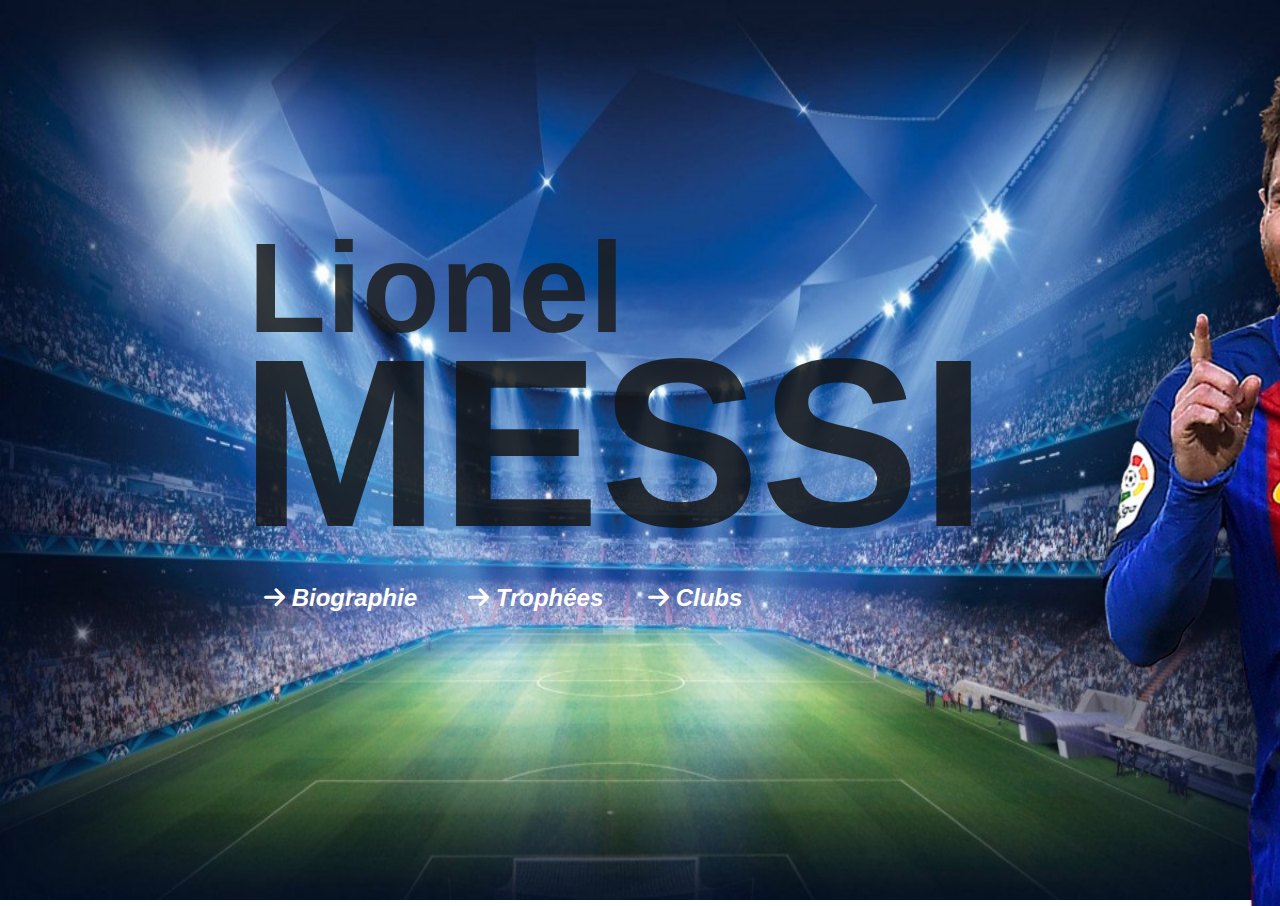
<file: index.html>
<!DOCTYPE html>
<html lang="fr">
<head>
    <meta charset="UTF-8">
    <meta name="viewport" content="width=device-width, initial-scale=1.0">
    <title>L'histoire folle de Lionel Messi le goat du football</title>
    <link rel="stylesheet" href="https://cdnjs.cloudflare.com/ajax/libs/font-awesome/6.7.2/css/all.min.css">
    <link rel="stylesheet" href="style.css">
</head>
<body>
    <img src="images/messi.png" class="image1"/>
    <img src="images/terrain.jpg" class="image2"/>

    <h1 class="t1"><b>
        MESSI
    </h1></b>

    <h1 class="t2"><b>
        Lionel
    </h1></b>

    <a href="bio.html">
        <h2 class="bio"><i>
            <i class="fa-solid fa-arrow-right"></i> Biographie
        </h2></i>
    </a>

    <a href="pal.html">
        <h2 class="pal"><i>
            <i class="fa-solid fa-arrow-right"></i> Trophées
        </h2></i>
    </a>

    <a href="club.html">
        <h2 class="club"><i>
            <i class="fa-solid fa-arrow-right"></i> Clubs
        </h2></i>
    </a>

</body>
</html>
</file>
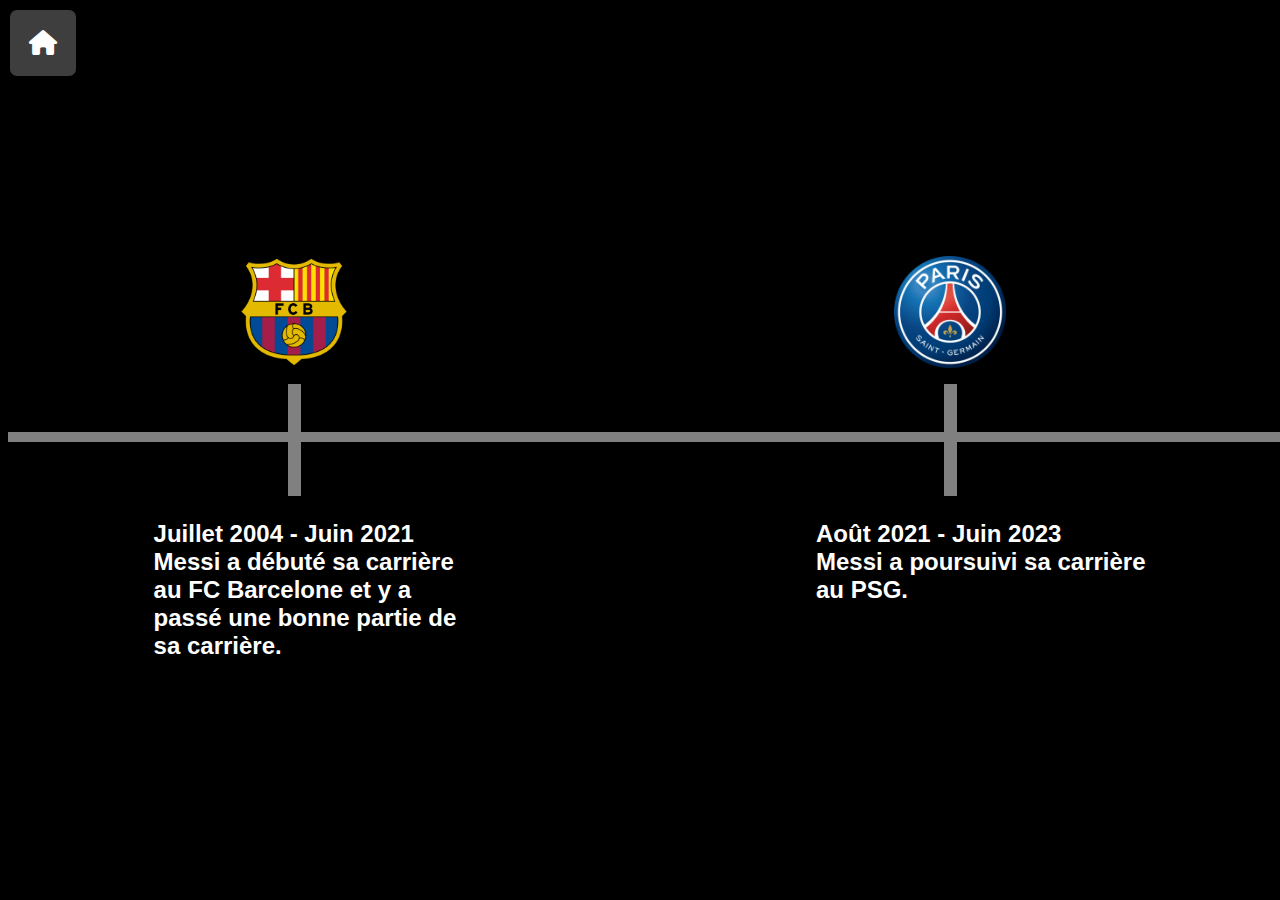
<file: club.html>
<!DOCTYPE html>
<html lang="en">
<head>
    <meta charset="UTF-8">
    <meta name="viewport" content="width=device-width, initial-scale=1.0">
    <link rel="stylesheet" href="styleclub.css">
    <link rel="stylesheet" href="https://cdnjs.cloudflare.com/ajax/libs/font-awesome/6.7.2/css/all.min.css">
    <title>Clubs</title>
</head>
<body>
    
    <div class="line"></div>
    <div class="trait1"></div>
    <div class="trait2"></div>
    <div class="trait3"></div>

    <a href="index.html">
        <div class="house">
            <i class="fa-solid fa-house"></i>
        </div>
    </a>

    <img src="images/barca.png" alt="" class="barca">
    <img src="images/psg.png" alt="" class="psg">
    <img src="images/im.png" alt="" class="im">

    <h1 class="t1">
        Juillet 2004 - Juin 2021 <br>Messi a débuté sa carrière <br> au FC Barcelone et y a <br>passé une bonne partie de <br> sa carrière.
    </h1>

    <h1 class="t2">
        Août 2021 - Juin 2023 <br> Messi a poursuivi sa carrière <br> au PSG.
    </h1>

    <h1 class="t3">
        Juillet 2023 - Actuellement <br> Messi est actuellement <br> à l'Inter Miami, club américain.
    </h1>

</body>
</html>
</file>
<file: style.css>
.image1{
    width: 700px;
    height: 850px;
    position: absolute;
    top: 3.5em;
    left: 64em;
    z-index: 999;
}

.image2{
    width: 100%;
    height: 100%;
    position: absolute;
    top: 0px;
    left: 0px;
    z-index: -9;
}

.t1{
    z-index: 9;
    position: absolute;
    font-size: 15em;
    font-family: Arial;
    top: 9rem;
    left: 1em;
    color: rgba(20, 20, 20, 0.849);
}

.t2{
    z-index: 9;
    position: absolute;
    font-size: 8em;
    font-family: Arial;
    top: 1em;
    left: 15.5rem;
    color: rgba(27, 27, 27, 0.849);
}

.bio{
    position: absolute;
    top: 23.5em;
    font-family: Arial;
    color: white;
    font-size: 1.5em;
    left: 11em;
}

.pal{
    position: absolute;
    top: 23.5em;
    font-family: Arial;
    color: white;
    font-size: 1.5em;
    left: 19.5em;
}

.club{
    position: absolute;
    top: 23.5em;
    font-family: Arial;
    color: white;
    font-size: 1.5em;
    left: 27em;
}

.bio:hover{
    text-decoration: underline;
    cursor: pointer;
    transition: 0.2s;
    color: rgba(255, 255, 255, 0.671);
}

.pal:hover{
    text-decoration: underline;
    cursor: pointer;
    transition: 0.2s;
    color: rgba(255, 255, 255, 0.671);
}

.club:hover{
    text-decoration: underline;
    cursor: pointer;
    transition: 0.2s;
    color: rgba(255, 255, 255, 0.671);
}
</file>
<file: styleclub.css>
body{
    background-color: black;
}

.house{
    position: absolute;
    background-color: #3f3e3e;
    top: 10px;
    left: 10px;
    width: 60px;
    height: 60px;
    border-radius: 7px;
    padding: 3px;
    display: flex;
    align-items: center;
    justify-content: center;
    cursor: pointer;
    color: white;
    font-size: 25px;
}

.house:hover{
    background-color: #242424;
}

.line{
    background-color: gray;
    position: absolute;
    top: 27em;
    width: 119em;
    height: 10px;
}

.trait1{
    background-color: gray;
    position: absolute;
    top: 24em;
    left: 18em;
    width: 0.8em;
    height: 7em;
}

.trait2{
    background-color: gray;
    position: absolute;
    top: 24em;
    left: 59em;
    width: 0.8em;
    height: 7em;
}

.trait3{
    background-color: gray;
    position: absolute;
    top: 24em;
    left: 100em;
    width: 0.8em;
    height: 7em;
}

.barca{
    width: 7em;
    height: 7em;
    position: absolute;
    top: 16em;
    left: 14.9em;
}

.psg{
    width: 7em;
    height: 7em;
    position: absolute;
    top: 16em;
    left: 55.9em;
}

.im{
    width: 7em;
    height: 7em;
    position: absolute;
    top: 16em;
    left: 96.9em;
}

.t1{
    color: white;
    font-family: Arial;
    position: absolute;
    top: 21em;
    left: 6.4em;
    font-size: 1.5em;
}

.t2{
    color: white;
    font-family: Arial;
    position: absolute;
    top: 21em;
    left: 34em;
    font-size: 1.5em;
}

.t3{
    color: white;
    font-family: Arial;
    position: absolute;
    top: 21em;
    left: 61em;
    font-size: 1.5em;
}
</file>
